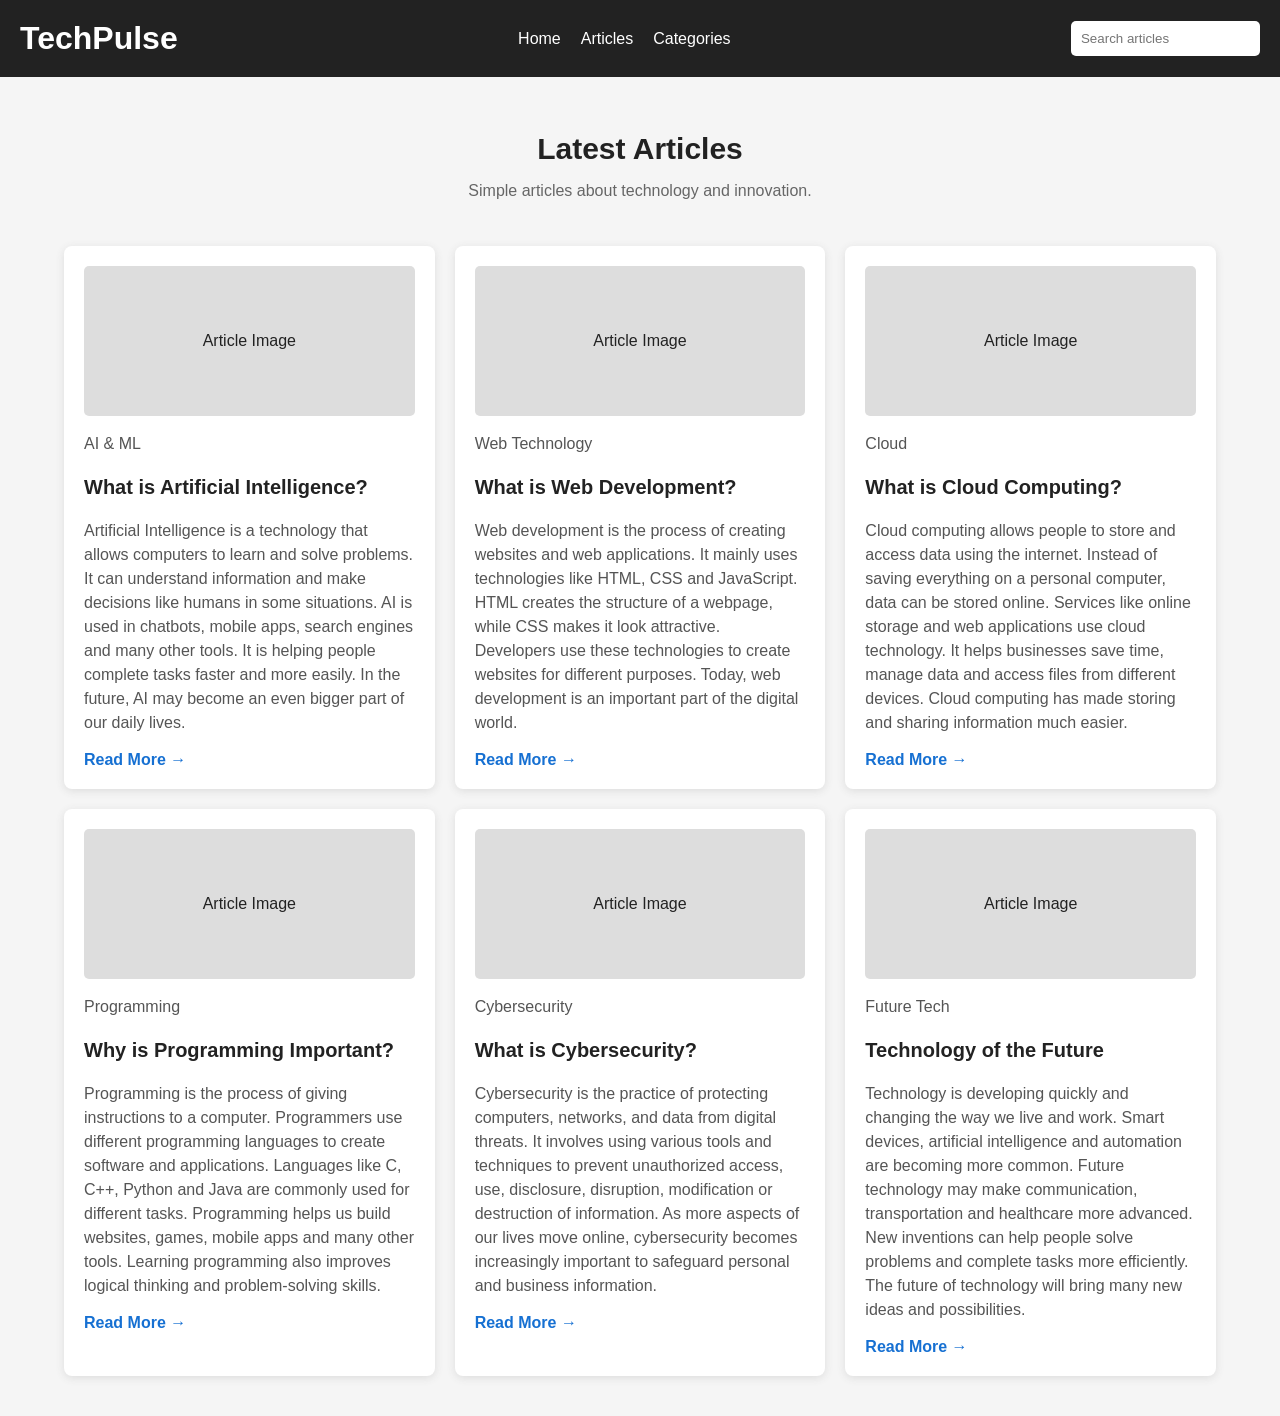
<file: index.html>
<!DOCTYPE html>
<html lang="en">
<head>
    <meta charset="UTF-8">
    <meta name="viewport" content="width=device-width, initial-scale=1.0">
    <title>TechPulse</title>
    <link rel="stylesheet" href="style.css">
</head>
<body>
    <header>
        <h1>TechPulse</h1>
        <nav>
            <a href="index.html">Home</a>
            <a href="index.html">Articles</a>
            <a href="index.html">Categories</a>
        </nav>
        <input type="text" placeholder="Search articles">
    </header>
    <section>
        <h2>Latest Articles</h2>
        <p>Simple articles about technology and innovation.</p>
    </section>
    <main>
        <article>
            <div>Article Image</div>
            <p>AI & ML</p>
            <h3>What is Artificial Intelligence?</h3>
            <p>Artificial Intelligence is a technology that allows computers to learn and solve problems.
            It can understand information and make decisions like humans in some situations.
            AI is used in chatbots, mobile apps, search engines and many other tools.
            It is helping people complete tasks faster and more easily.
            In the future, AI may become an even bigger part of our daily lives.</p>
            <a href="article.html">Read More →</a>
        </article>
        <article>
            <div>Article Image</div>
            <p>Web Technology</p>
            <h3>What is Web Development?</h3>
            <p>Web development is the process of creating websites and web applications.
            It mainly uses technologies like HTML, CSS and JavaScript.
            HTML creates the structure of a webpage, while CSS makes it look attractive.
            Developers use these technologies to create websites for different purposes.
            Today, web development is an important part of the digital world.</p>
            <a href="article.html">Read More →</a>
        </article>
        <article>
            <div>Article Image</div>
            <p>Cloud</p>
            <h3>What is Cloud Computing?</h3>
            <p>Cloud computing allows people to store and access data using the internet.
            Instead of saving everything on a personal computer, data can be stored online.
            Services like online storage and web applications use cloud technology.
            It helps businesses save time, manage data and access files from different devices.
            Cloud computing has made storing and sharing information much easier.</p>
            <a href="article.html">Read More →</a>
        </article>
        <article>
            <div>Article Image</div>
            <p>Programming</p>
            <h3>Why is Programming Important?</h3>
            <p>Programming is the process of giving instructions to a computer.
            Programmers use different programming languages to create software and applications.
            Languages like C, C++, Python and Java are commonly used for different tasks.
            Programming helps us build websites, games, mobile apps and many other tools.
            Learning programming also improves logical thinking and problem-solving skills.</p>
            <a href="article.html">Read More →</a>
        </article>
        <article>
            <div>Article Image</div>
            <p>Cybersecurity</p>
            <h3>What is Cybersecurity?</h3>
            <p>Cybersecurity is the practice of protecting computers, networks, and data from digital threats.
            It involves using various tools and techniques to prevent unauthorized access, use, disclosure, disruption, modification or destruction of information.
            As more aspects of our lives move online, cybersecurity becomes increasingly important to safeguard personal and business information.</p>
            <a href="article.html">Read More →</a>
        </article>
        <article>
            <div>Article Image</div>
            <p>Future Tech</p>
            <h3>Technology of the Future</h3>
            <p>Technology is developing quickly and changing the way we live and work.
            Smart devices, artificial intelligence and automation are becoming more common.
            Future technology may make communication, transportation and healthcare more advanced.
            New inventions can help people solve problems and complete tasks more efficiently.
            The future of technology will bring many new ideas and possibilities.</p>
            <a href="article.html">Read More →</a>
        </article>
    </main>
</body>
</html>
</file>
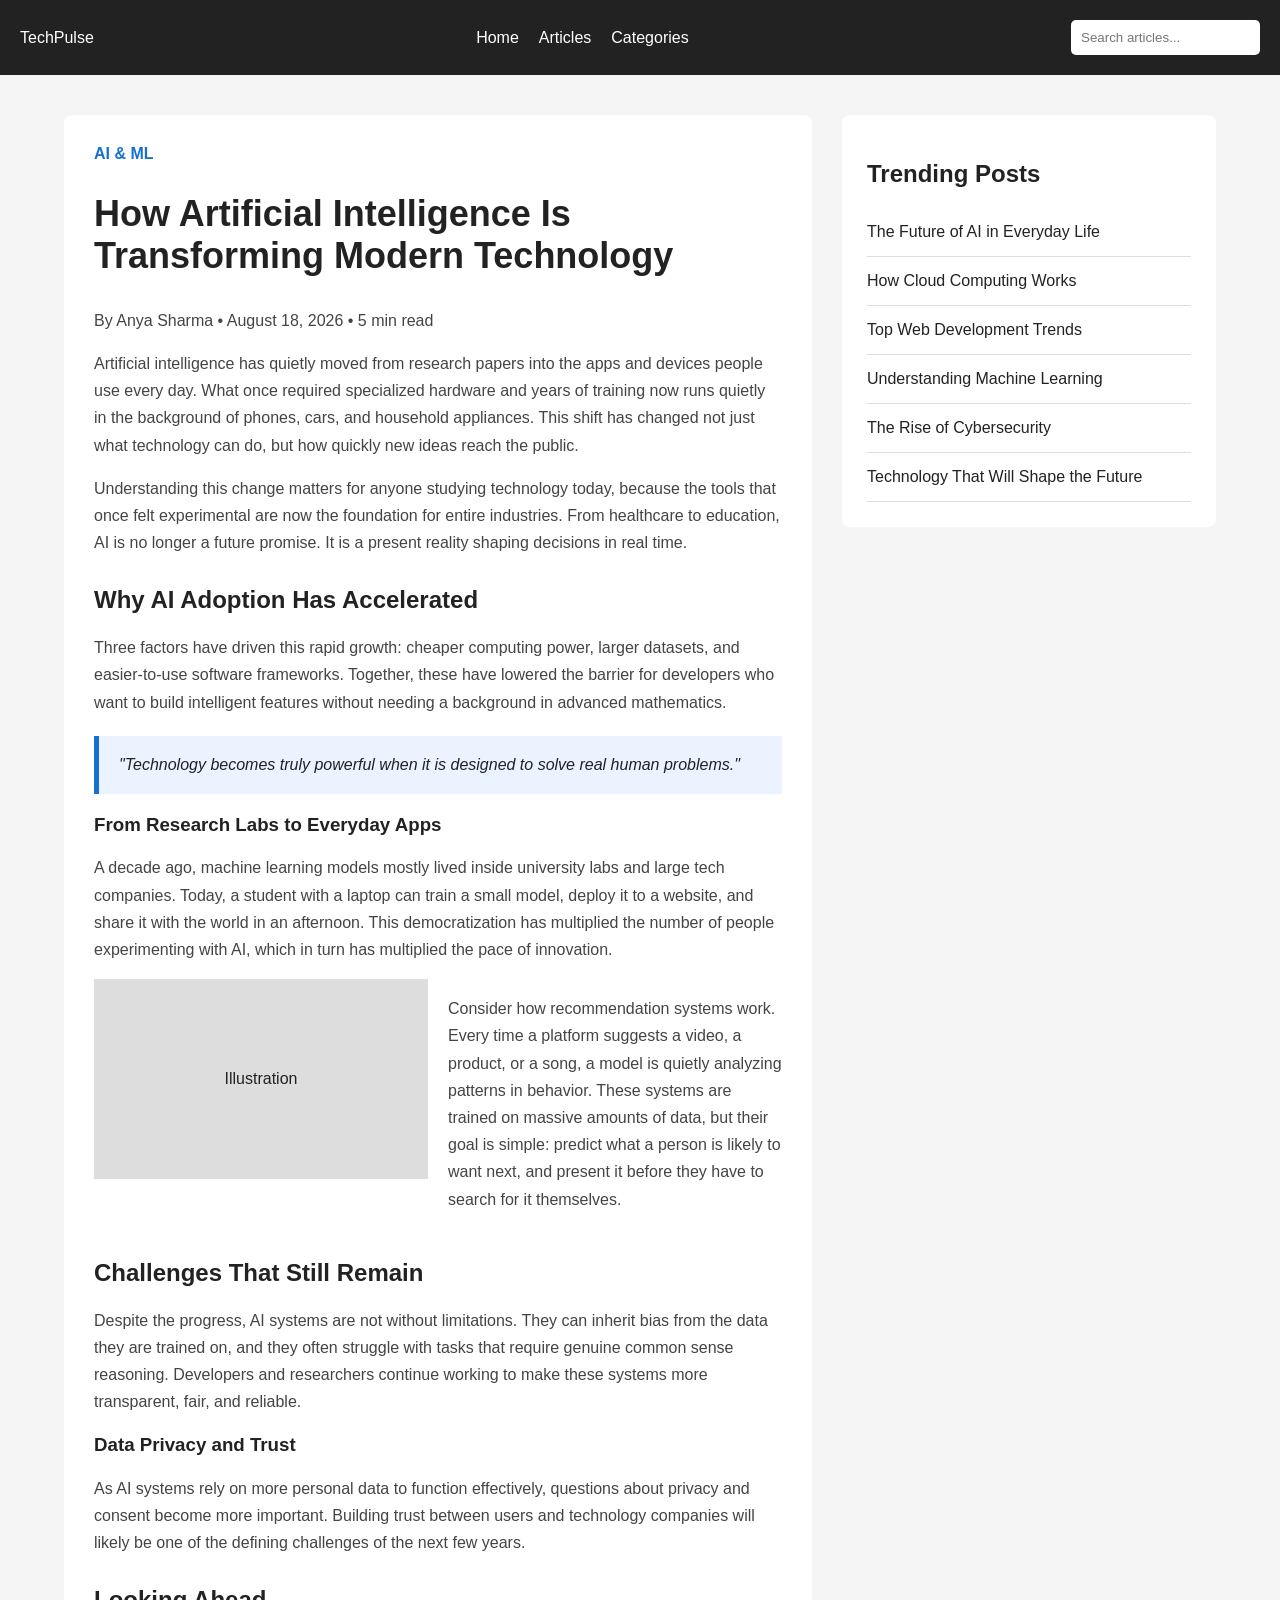
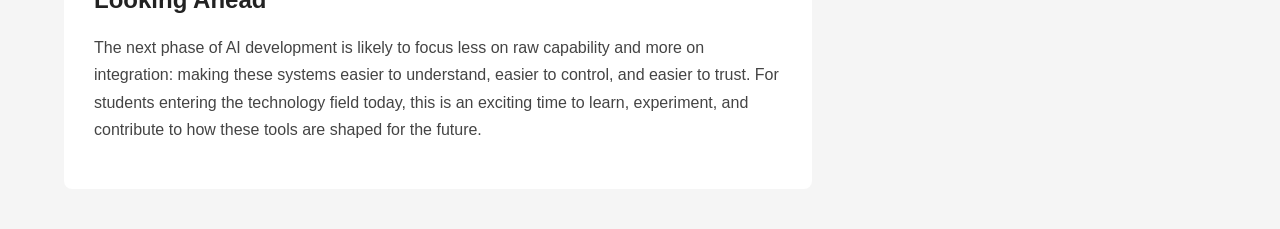
<file: article.html>
<!DOCTYPE html>
<html lang="en">
<head>
    <meta charset="UTF-8">
    <title>How Artificial Intelligence Is Transforming Modern Technology - TechPulse</title>
    <meta name="viewport" content="width=device-width, initial-scale=1.0">
    <link rel="stylesheet" href="style.css">
</head>
<body></body>
    <header class="navbar">
        <div class="logo">TechPulse</div>
        <nav class="nav-links">
            <a href="index.html">Home</a>
            <a href="article.html">Articles</a>
            <a href="index.html">Categories</a>
        </nav>
        <input type="text" class="search-box" placeholder="Search articles...">
    </header>
    <div class="article-page">
        <article class="article-main">
            <span class="article-category">AI &amp; ML</span>
            <h1>How Artificial Intelligence Is Transforming Modern Technology</h1>
            <p class="article-meta">By Anya Sharma • August 18, 2026 • 5 min read</p>
            <p>
                Artificial intelligence has quietly moved from research papers into the apps and devices
                people use every day. What once required specialized hardware and years of training now
                runs quietly in the background of phones, cars, and household appliances. This shift has
                changed not just what technology can do, but how quickly new ideas reach the public.
            </p>
            <p>
                Understanding this change matters for anyone studying technology today, because the tools
                that once felt experimental are now the foundation for entire industries. From healthcare
                to education, AI is no longer a future promise. It is a present reality shaping decisions
                in real time.
            </p>
            <h2>Why AI Adoption Has Accelerated</h2>
            <p>
                Three factors have driven this rapid growth: cheaper computing power, larger datasets, and
                easier-to-use software frameworks. Together, these have lowered the barrier for developers
                who want to build intelligent features without needing a background in advanced mathematics.
            </p>
            <div class="quote-box">
                "Technology becomes truly powerful when it is designed to solve real human problems."
            </div>
            <h3>From Research Labs to Everyday Apps</h3>
            <p>
                A decade ago, machine learning models mostly lived inside university labs and large tech
                companies. Today, a student with a laptop can train a small model, deploy it to a website,
                and share it with the world in an afternoon. This democratization has multiplied the number
                of people experimenting with AI, which in turn has multiplied the pace of innovation.
            </p>
            <div class="image-text-section">
                <div class="image-half">
                    <div class="image-placeholder">Illustration</div>
                </div>
                <div class="text-half">
                    <p>
                        Consider how recommendation systems work. Every time a platform suggests a video,
                        a product, or a song, a model is quietly analyzing patterns in behavior. These
                        systems are trained on massive amounts of data, but their goal is simple: predict
                        what a person is likely to want next, and present it before they have to search
                        for it themselves.
                    </p>
                </div>
            </div>
            <h2>Challenges That Still Remain</h2>
            <p>
                Despite the progress, AI systems are not without limitations. They can inherit bias from
                the data they are trained on, and they often struggle with tasks that require genuine
                common sense reasoning. Developers and researchers continue working to make these systems
                more transparent, fair, and reliable.
            </p>
            <h3>Data Privacy and Trust</h3>
            <p>
                As AI systems rely on more personal data to function effectively, questions about privacy
                and consent become more important. Building trust between users and technology companies
                will likely be one of the defining challenges of the next few years.
            </p>
            <h2>Looking Ahead</h2>
            <p>
                The next phase of AI development is likely to focus less on raw capability and more on
                integration: making these systems easier to understand, easier to control, and easier to
                trust. For students entering the technology field today, this is an exciting time to learn,
                experiment, and contribute to how these tools are shaped for the future.
            </p>
        </article>
        <aside class="sidebar">
            <h2>Trending Posts</h2>
            <div class="trending-post">
                <a href="article.html">The Future of AI in Everyday Life</a>
            </div>
            <div class="trending-post">
                <a href="article.html">How Cloud Computing Works</a>
            </div>
            <div class="trending-post">
                <a href="article.html">Top Web Development Trends</a>
            </div>
            <div class="trending-post">
                <a href="article.html">Understanding Machine Learning</a>
            </div>
            <div class="trending-post">
                <a href="article.html">The Rise of Cybersecurity</a>
            </div>
            <div class="trending-post">
                <a href="article.html">Technology That Will Shape the Future</a>
            </div>
        </aside>
    </div>
</body>
</html>
</file>
<file: style.css>
* {
    box-sizing: border-box;
}
body {
    margin: 0;
    font-family: Arial, sans-serif;
    background-color: #f5f5f5;
    color: #222;
}
header {
    background-color: #222;
    color: white;
    padding: 20px;
    display: flex;
    align-items: center;
    justify-content: space-between;
}
header h1 {
    margin: 0;
}
nav {
    display: flex;
    gap: 20px;
}
nav a {
    color: white;
    text-decoration: none;
}
nav a:hover {
    color: #4da6ff;
}
header input {
    padding: 10px;
    border-radius: 5px;
    border: none;
}
section {
    text-align: center;
    padding: 30px;
}
section h2 {
    font-size: 30px;
    margin-bottom: 5px;
}
section p {
    color: #666;
}
main {
    width: 90%;
    margin: auto;
    display: grid;
    grid-template-columns: repeat(3, 1fr);
    gap: 20px;
    padding-bottom: 40px;
}
main article {
    background-color: white;
    padding: 20px;
    border-radius: 8px;
    box-shadow: 0 2px 8px #ddd;
}
main article > div {
    height: 150px;
    background-color: #ddd;
    display: flex;
    align-items: center;
    justify-content: center;
    border-radius: 5px;
}
main article h3 {
    font-size: 20px;
}
main article p {
    color: #555;
    line-height: 1.5;
}
main article a {
    color: #1670d2;
    text-decoration: none;
    font-weight: bold;
}
main article a:hover {
    text-decoration: underline;
}
.article-page {
    width: 90%;
    margin: 40px auto;
    display: grid;
    grid-template-columns: 2fr 1fr;
    gap: 30px;
}
.article-main {
    background-color: white;
    padding: 30px;
    border-radius: 8px;
}
.article-category {
    color: #1670d2;
    font-weight: bold;
}
.article-main h1 {
    font-size: 36px;
}
.article-meta {
    color: #777;
}
.article-main p {
    line-height: 1.7;
    color: #444;
}
.article-main h2 {
    margin-top: 30px;
}
.quote-box {
    background-color: #eaf3ff;
    padding: 20px;
    margin: 20px 0;
    border-left: 5px solid #1670d2;
    font-style: italic;
}
.image-text-section {
    display: grid;
    grid-template-columns: 1fr 1fr;
    gap: 20px;
}
.image-placeholder {
    height: 200px;
    background-color: #ddd;
    display: flex;
    align-items: center;
    justify-content: center;
}
.sidebar {
    background-color: white;
    padding: 25px;
    border-radius: 8px;
    height: fit-content;
}
.trending-post {
    padding: 15px 0;
    border-bottom: 1px solid #ddd;
}
.trending-post a {
    color: #222;
    text-decoration: none;
}
.trending-post a:hover {
    color: #1670d2;
}
@media (max-width: 800px) {
    main {
        grid-template-columns: 1fr 1fr;
    }
    .article-page {
        grid-template-columns: 1fr;
    }
    header {
        flex-direction: column;
        gap: 15px;
    }
}
@media (max-width: 500px) {
    main {
        grid-template-columns: 1fr;
    }
    .image-text-section {
        grid-template-columns: 1fr;
    }
    .article-main h1 {
        font-size: 28px;
    }
}
</file>
